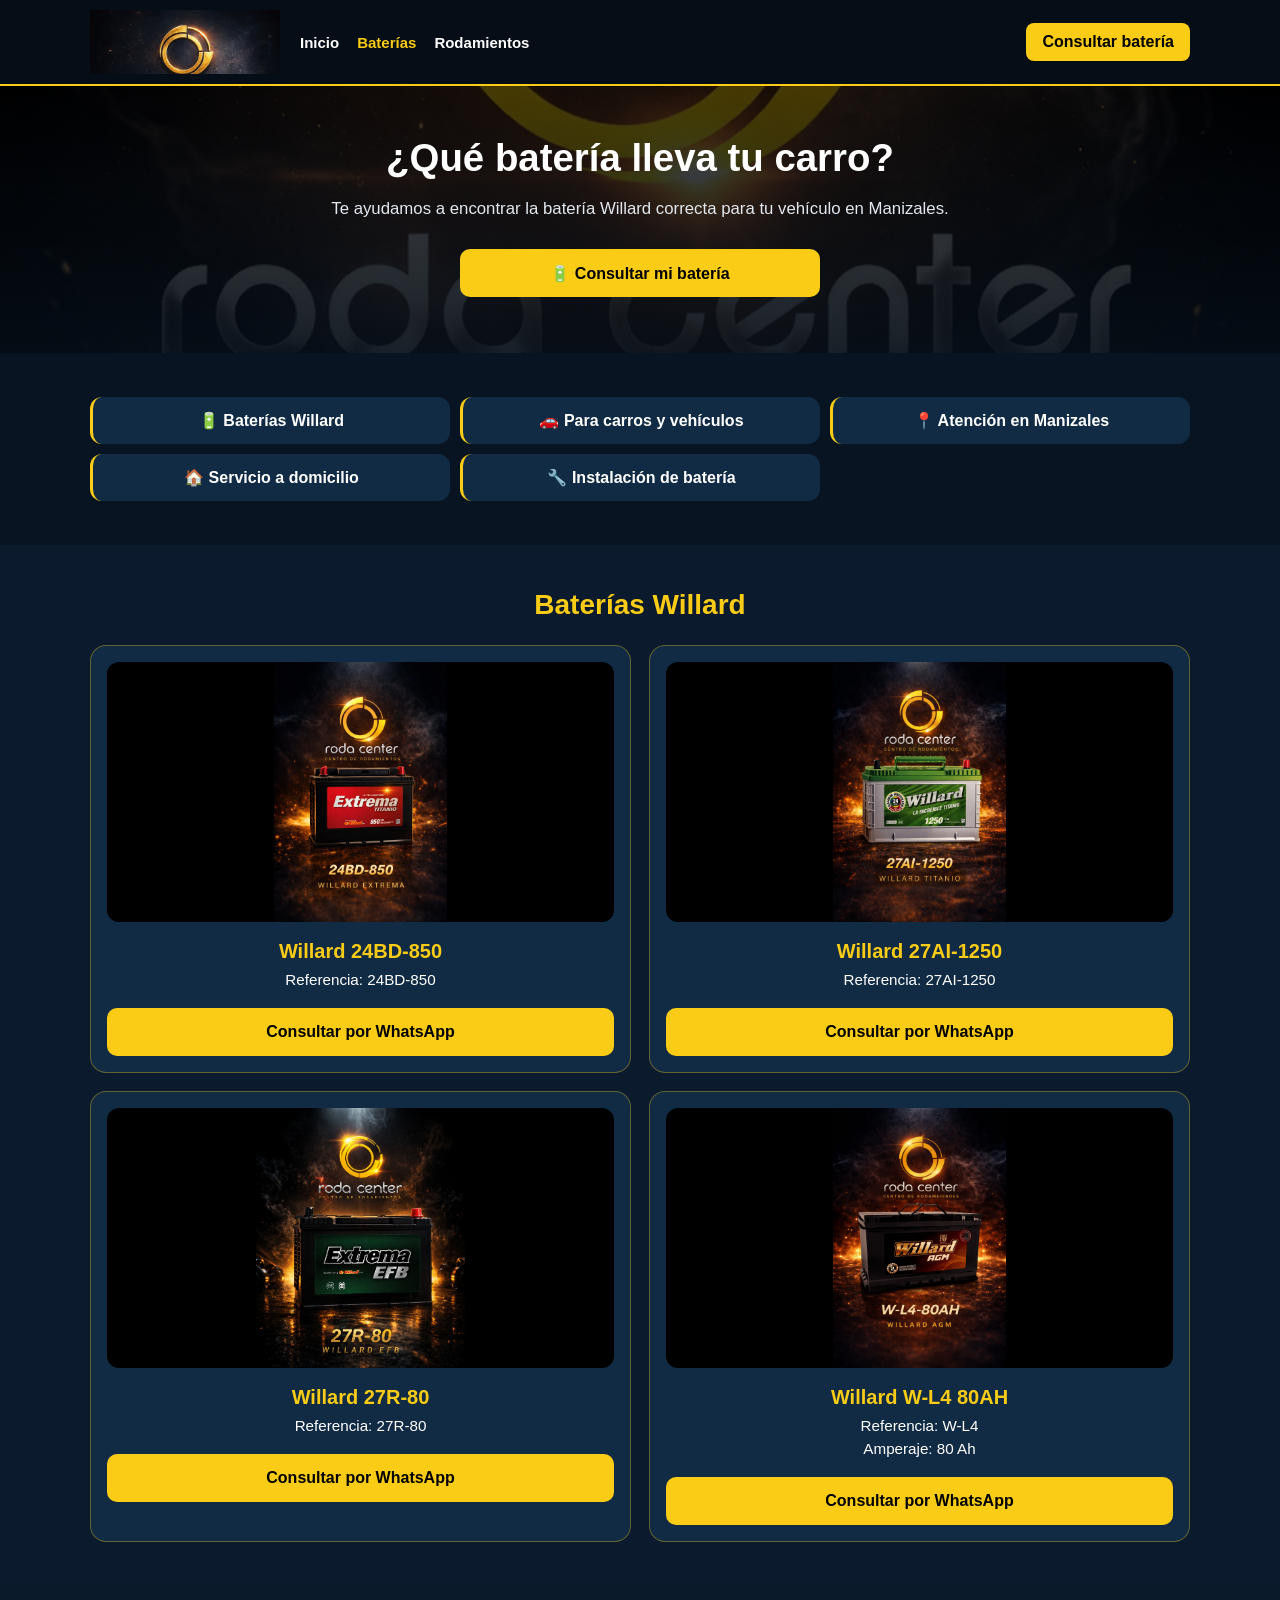
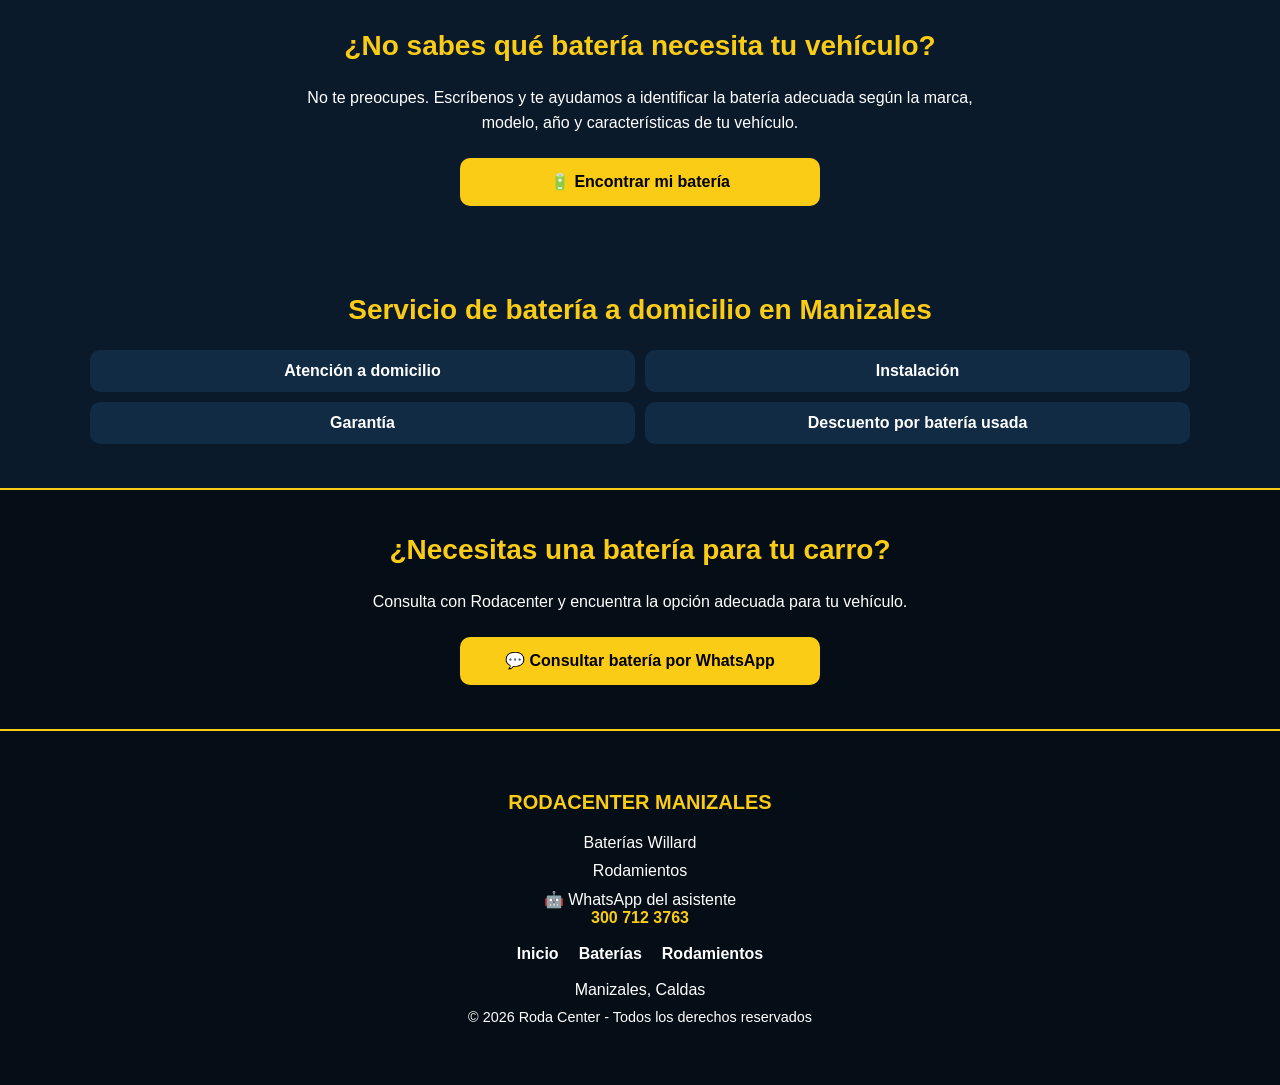
<file: baterias.html>
<!DOCTYPE html>
<html lang="es">
<head>
  <meta charset="UTF-8">
  <meta name="viewport" content="width=device-width, initial-scale=1.0">
  <title>Baterías Willard a domicilio en Manizales | Rodacenter</title>
  <meta name="description" content="Baterías Willard a domicilio en Manizales. Te ayudamos a encontrar la batería correcta para tu vehículo, con instalación y garantía. Consulta por WhatsApp con Rodacenter.">
  <meta property="og:title" content="Baterías Willard a domicilio en Manizales | Rodacenter">
  <meta property="og:description" content="Te ayudamos a encontrar la batería Willard correcta para tu vehículo en Manizales. Servicio a domicilio e instalación. Consulta por WhatsApp.">
  <meta property="og:type" content="website">
  <meta property="og:image" content="https://waltersanchezz.github.io/rodacenter-web/Imagenes_rodacenter/Bateria.png">
  <link rel="stylesheet" href="stylesbaterias.css">
  <style>
    html, body {
      overflow-x: hidden;
      max-width: 100%;
    }

    .bat-hero,
    .bat-trust,
    .bat-productos,
    .bat-ayuda,
    .bat-servicio,
    .bat-cta {
      box-sizing: border-box;
      padding: 44px 16px;
      text-align: center;
    }

    .bat-hero *,
    .bat-trust *,
    .bat-productos *,
    .bat-ayuda *,
    .bat-servicio *,
    .bat-cta * {
      box-sizing: border-box;
    }

    .bat-wrap {
      max-width: 1100px;
      margin: 0 auto;
    }

    .bat-hero {
      background: linear-gradient(rgba(0, 0, 0, 0.72), rgba(5, 13, 22, 0.92)),
        url("Imagenes_rodacenter/Rodacenter1.png");
      background-size: cover;
      background-position: center;
      padding: 48px 16px 56px;
    }

    .bat-hero h1 {
      color: #fff;
      font-size: 1.85rem;
      line-height: 1.25;
      margin: 0 0 14px;
    }

    .bat-hero p {
      color: #e2e8f0;
      font-size: 1.05rem;
      line-height: 1.5;
      margin: 0 auto 28px;
      max-width: 640px;
    }

    .bat-btn {
      display: inline-flex;
      align-items: center;
      justify-content: center;
      width: 100%;
      max-width: 360px;
      min-height: 48px;
      padding: 14px 20px;
      border-radius: 10px;
      background: #facc15;
      color: #000;
      font-weight: bold;
      text-decoration: none;
    }

    .bat-trust {
      background: #081421;
    }

    .bat-trust-list {
      list-style: none;
      margin: 0;
      padding: 0;
      display: grid;
      grid-template-columns: 1fr;
      gap: 10px;
    }

    .bat-trust-list li {
      background: #112b44;
      color: #fff;
      font-weight: bold;
      padding: 14px 16px;
      border-radius: 12px;
      border-left: 3px solid #facc15;
    }

    .bat-productos h2,
    .bat-ayuda h2,
    .bat-servicio h2,
    .bat-cta h2 {
      color: #facc15;
      margin: 0 0 24px;
    }

    .bat-grid {
      display: grid;
      grid-template-columns: 1fr;
      gap: 18px;
    }

    .bat-card {
      background: #112b44;
      border: 1px solid rgba(250, 204, 21, 0.35);
      border-radius: 16px;
      padding: 16px;
      text-align: center;
    }

    .bat-card img {
      width: 100%;
      height: 220px;
      object-fit: contain;
      background: #000;
      border-radius: 12px;
    }

    .bat-card h3 {
      color: #facc15;
      margin: 14px 0 8px;
      min-height: 0;
    }

    .bat-card p {
      color: #fff;
      margin: 0 0 6px;
      font-size: 0.95rem;
    }

    .bat-card .bat-btn {
      margin-top: 14px;
      max-width: none;
    }

    .bat-ayuda,
    .bat-servicio {
      background: #0b1a2a;
    }

    .bat-ayuda p,
    .bat-servicio p,
    .bat-cta p {
      color: #fff;
      line-height: 1.55;
      max-width: 720px;
      margin: 0 auto 22px;
    }

    .bat-servicio ul {
      list-style: none;
      margin: 0;
      padding: 0;
      display: grid;
      gap: 10px;
    }

    .bat-servicio li {
      background: #112b44;
      color: #fff;
      padding: 12px 16px;
      border-radius: 10px;
      font-weight: bold;
    }

    .bat-cta {
      background: #050d16;
      border-top: 2px solid #facc15;
    }

    @media (max-width: 767px) {
      /* 1. Header: área táctil mayor sin hinchar el header */
      .site-header-cta {
        box-sizing: border-box;
        min-height: 44px;
        padding: 10px 14px;
        display: inline-flex;
        align-items: center;
        justify-content: center;
        font-size: 14px;
        line-height: 1.2;
      }

      .site-nav a {
        box-sizing: border-box;
        display: inline-flex;
        align-items: center;
        min-height: 40px;
        padding: 8px 4px;
        font-size: 15px;
        line-height: 1.2;
      }

      .site-header-inner {
        gap: 8px 12px;
        padding: 8px 14px;
      }

      .site-nav {
        padding-top: 0;
        gap: 4px 14px;
      }

      /* 2. Productos: más alto útil, sin deformar */
      .bat-card img {
        width: 100%;
        height: auto;
        aspect-ratio: 2 / 3;
        object-fit: contain;
        object-position: center;
      }

      .bat-card {
        padding: 12px;
      }

      /* 3. Confianza: menos altura vertical en móvil */
      .bat-trust {
        padding: 24px 16px;
      }

      .bat-trust-list {
        grid-template-columns: 1fr 1fr;
        gap: 8px;
      }

      .bat-trust-list li {
        padding: 10px 10px;
        font-size: 0.9rem;
        border-radius: 10px;
        line-height: 1.3;
      }

      .bat-trust-list li:last-child {
        grid-column: 1 / -1;
      }
    }

    @media (min-width: 768px) {
      .bat-hero h1 {
        font-size: 2.4rem;
      }

      .bat-trust-list {
        grid-template-columns: repeat(3, 1fr);
      }

      .bat-grid {
        grid-template-columns: 1fr 1fr;
      }

      .bat-servicio ul {
        grid-template-columns: 1fr 1fr;
      }

      .bat-card img {
        height: 260px;
      }
    }
  </style>
</head>
<body>
  <header class="site-header">
    <div class="site-header-inner">
      <a class="site-logo" href="index.html" aria-label="Rodacenter Manizales - Inicio">
        <img src="Imagenes_rodacenter/Rodacenter.png" alt="Rodacenter">
      </a>
      <nav class="site-nav" aria-label="Principal">
        <a href="index.html">Inicio</a>
        <a href="baterias.html" aria-current="page">Baterías</a>
        <a href="rodamientos.html">Rodamientos</a>
      </nav>
      <a class="site-header-cta" href="https://wa.me/573007123763?text=Hola%2C%20quiero%20consultar%20una%20bater%C3%ADa%20para%20mi%20veh%C3%ADculo." target="_blank" rel="noopener noreferrer">Consultar batería</a>
    </div>
  </header>

  <section class="bat-hero">
    <div class="bat-wrap">
      <h1>¿Qué batería lleva tu carro?</h1>
      <p>Te ayudamos a encontrar la batería Willard correcta para tu vehículo en Manizales.</p>
      <a class="bat-btn" href="https://wa.me/573007123763?text=Hola%2C%20quiero%20consultar%20una%20bater%C3%ADa%20para%20mi%20veh%C3%ADculo." target="_blank" rel="noopener noreferrer">🔋 Consultar mi batería</a>
    </div>
  </section>

  <section class="bat-trust">
    <div class="bat-wrap">
      <ul class="bat-trust-list">
        <li>🔋 Baterías Willard</li>
        <li>🚗 Para carros y vehículos</li>
        <li>📍 Atención en Manizales</li>
        <li>🏠 Servicio a domicilio</li>
        <li>🔧 Instalación de batería</li>
      </ul>
    </div>
  </section>

  <section class="bat-productos">
    <div class="bat-wrap">
      <h2>Baterías Willard</h2>
      <div class="bat-grid">
        <article class="bat-card">
          <img src="Imagenes_rodacenter/BATERIA24BD-850.png" alt="Batería Willard 24BD-850">
          <h3>Willard 24BD-850</h3>
          <p>Referencia: 24BD-850</p>
          <a class="bat-btn" href="https://wa.me/573007123763?text=Hola%2C%20quiero%20consultar%20la%20bater%C3%ADa%20Willard%2024BD-850." target="_blank" rel="noopener noreferrer">Consultar por WhatsApp</a>
        </article>

        <article class="bat-card">
          <img src="Imagenes_rodacenter/BATERIA27AI-1250.png" alt="Batería Willard 27AI-1250">
          <h3>Willard 27AI-1250</h3>
          <p>Referencia: 27AI-1250</p>
          <a class="bat-btn" href="https://wa.me/573007123763?text=Hola%2C%20quiero%20consultar%20la%20bater%C3%ADa%20Willard%2027AI-1250." target="_blank" rel="noopener noreferrer">Consultar por WhatsApp</a>
        </article>

        <article class="bat-card">
          <img src="Imagenes_rodacenter/BATERIA27R-80.png" alt="Batería Willard 27R-80">
          <h3>Willard 27R-80</h3>
          <p>Referencia: 27R-80</p>
          <a class="bat-btn" href="https://wa.me/573007123763?text=Hola%2C%20quiero%20consultar%20la%20bater%C3%ADa%20Willard%2027R-80." target="_blank" rel="noopener noreferrer">Consultar por WhatsApp</a>
        </article>

        <article class="bat-card">
          <img src="Imagenes_rodacenter/BATERIAW-L4-80AH.png" alt="Batería Willard W-L4 80AH">
          <h3>Willard W-L4 80AH</h3>
          <p>Referencia: W-L4</p>
          <p>Amperaje: 80 Ah</p>
          <a class="bat-btn" href="https://wa.me/573007123763?text=Hola%2C%20quiero%20consultar%20la%20bater%C3%ADa%20Willard%20W-L4%2080AH." target="_blank" rel="noopener noreferrer">Consultar por WhatsApp</a>
        </article>
      </div>
    </div>
  </section>

  <section class="bat-ayuda">
    <div class="bat-wrap">
      <h2>¿No sabes qué batería necesita tu vehículo?</h2>
      <p>No te preocupes. Escríbenos y te ayudamos a identificar la batería adecuada según la marca, modelo, año y características de tu vehículo.</p>
      <a class="bat-btn" href="https://wa.me/573007123763?text=Hola%2C%20quiero%20consultar%20una%20bater%C3%ADa%20para%20mi%20veh%C3%ADculo." target="_blank" rel="noopener noreferrer">🔋 Encontrar mi batería</a>
    </div>
  </section>

  <section class="bat-servicio">
    <div class="bat-wrap">
      <h2>Servicio de batería a domicilio en Manizales</h2>
      <ul>
        <li>Atención a domicilio</li>
        <li>Instalación</li>
        <li>Garantía</li>
        <li>Descuento por batería usada</li>
      </ul>
    </div>
  </section>

  <section class="bat-cta">
    <div class="bat-wrap">
      <h2>¿Necesitas una batería para tu carro?</h2>
      <p>Consulta con Rodacenter y encuentra la opción adecuada para tu vehículo.</p>
      <a class="bat-btn" href="https://wa.me/573007123763?text=Hola%2C%20quiero%20consultar%20una%20bater%C3%ADa%20para%20mi%20veh%C3%ADculo." target="_blank" rel="noopener noreferrer">💬 Consultar batería por WhatsApp</a>
    </div>
  </section>

  <footer class="footer site-footer">
    <div class="container">
      <h3>RODACENTER MANIZALES</h3>
      <p>Baterías Willard</p>
      <p>Rodamientos</p>
      <p>🤖 WhatsApp del asistente<br>
        <a href="https://wa.me/573007123763?text=Hola%2C%20quiero%20consultar%20una%20bater%C3%ADa%20para%20mi%20veh%C3%ADculo." target="_blank" rel="noopener noreferrer">300 712 3763</a>
      </p>
      <nav class="site-footer-nav" aria-label="Pie de página">
        <a href="index.html">Inicio</a>
        <a href="baterias.html">Baterías</a>
        <a href="rodamientos.html">Rodamientos</a>
      </nav>
      <p>Manizales, Caldas</p>
      <p class="copyright">© 2026 Roda Center - Todos los derechos reservados</p>
    </div>
  </footer>
</body>
</html>
</file>
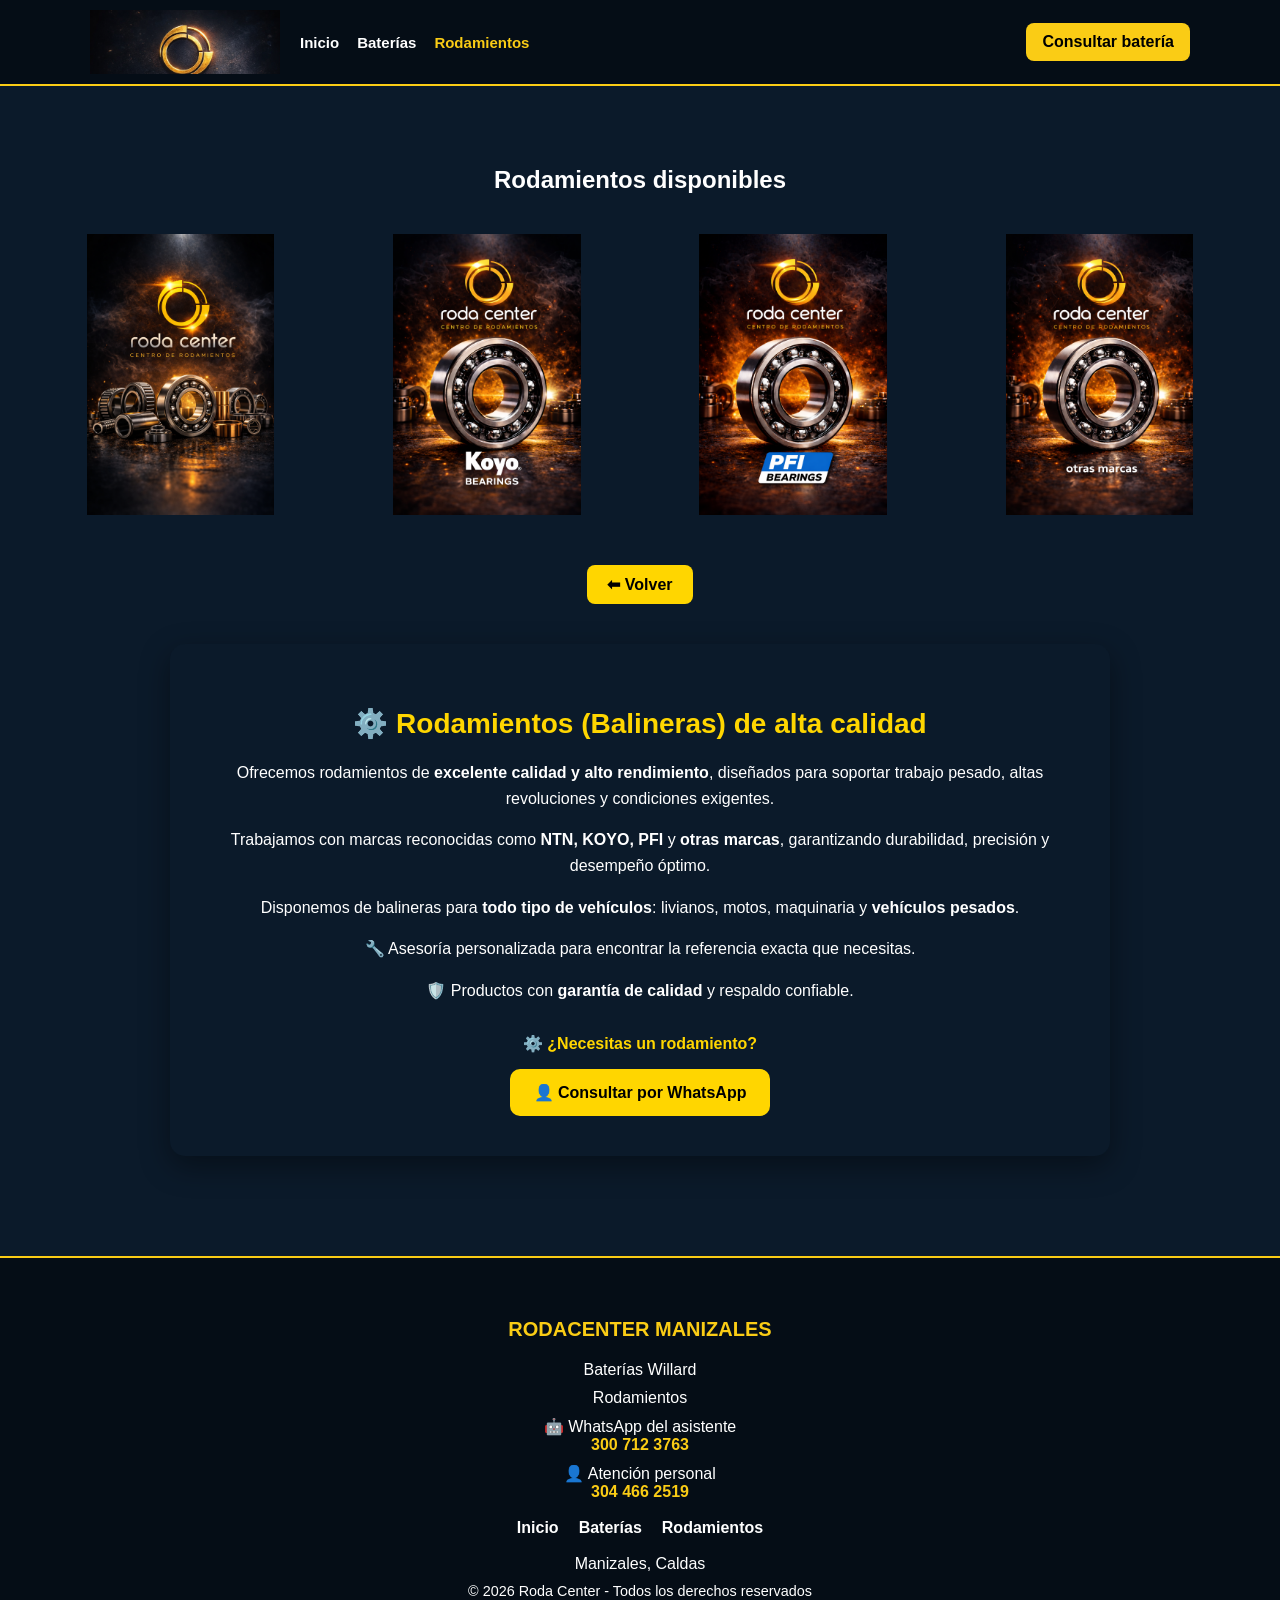
<file: rodamientos.html>
<!DOCTYPE html>
<html lang="es">
<head>
  <meta charset="UTF-8">
  <meta name="viewport" content="width=device-width, initial-scale=1.0">
  <title>Rodamientos</title>
  <link rel="stylesheet" href="stylesbalinera.css">
</head>

<body>
  <header class="site-header">
    <div class="site-header-inner">
      <a class="site-logo" href="index.html" aria-label="Rodacenter Manizales - Inicio">
        <img src="Imagenes_rodacenter/Rodacenter.png" alt="Rodacenter">
      </a>
      <nav class="site-nav" aria-label="Principal">
        <a href="index.html">Inicio</a>
        <a href="baterias.html">Baterías</a>
        <a href="rodamientos.html" aria-current="page">Rodamientos</a>
      </nav>
      <a class="site-header-cta" href="https://wa.me/573007123763?text=Hola%2C%20quiero%20consultar%20una%20bater%C3%ADa%20para%20mi%20veh%C3%ADculo." target="_blank" rel="noopener noreferrer">Consultar batería</a>
    </div>
  </header>

<section class="galeria">
  <h1>Rodamientos disponibles</h1>

  <div class="grid">
    <img src="Imagenes_rodacenter/ntnbearing.png" alt="Rodamientos NTN">
    <img src="Imagenes_rodacenter/koyobearing.png" alt="Rodamientos KOYO">
    <img src="Imagenes_rodacenter/pfibearing.png" alt="Rodamientos PFI">
    <img src="Imagenes_rodacenter/otrasmarcas.png" alt="Otras marcas de rodamientos">
  </div>

  <a href="index.html" class="volver">⬅ Volver</a>

  <section class="info-rodamientos">
  <h2>⚙️ Rodamientos (Balineras) de alta calidad</h2>

  <p>
    Ofrecemos rodamientos de <strong>excelente calidad y alto rendimiento</strong>, 
    diseñados para soportar trabajo pesado, altas revoluciones y condiciones exigentes.
  </p>

  <p>
    Trabajamos con marcas reconocidas como <strong>NTN, KOYO, PFI</strong> y 
    <strong>otras marcas</strong>, garantizando durabilidad, precisión y desempeño óptimo.
  </p>

  <p>
    Disponemos de balineras para <strong>todo tipo de vehículos</strong>: 
    livianos, motos, maquinaria y <strong>vehículos pesados</strong>.
  </p>

  <p>
    🔧 Asesoría personalizada para encontrar la referencia exacta que necesitas.
  </p>

  <p>
    🛡️ Productos con <strong>garantía de calidad</strong> y respaldo confiable.
  </p>

  <div class="cta-pagina">
    <p class="cta-pregunta">⚙️ ¿Necesitas un rodamiento?</p>
    <a class="btn-cta btn-cta-humano" href="https://wa.me/573044662519?text=Hola%2C%20quiero%20hablar%20directamente%20con%20Rodacenter." target="_blank" rel="noopener noreferrer">
      👤 Consultar por WhatsApp
    </a>
  </div>
</section>

</section>

<footer class="footer site-footer">
  <div class="container">
    <h3>RODACENTER MANIZALES</h3>
    <p>Baterías Willard</p>
    <p>Rodamientos</p>
    <p>🤖 WhatsApp del asistente<br>
      <a href="https://wa.me/573007123763?text=Hola%2C%20quiero%20consultar%20una%20bater%C3%ADa%20para%20mi%20veh%C3%ADculo." target="_blank" rel="noopener noreferrer">300 712 3763</a>
    </p>
    <p>👤 Atención personal<br>
      <a href="https://wa.me/573044662519?text=Hola%2C%20quiero%20hablar%20directamente%20con%20Rodacenter." target="_blank" rel="noopener noreferrer">304 466 2519</a>
    </p>
    <nav class="site-footer-nav" aria-label="Pie de página">
      <a href="index.html">Inicio</a>
      <a href="baterias.html">Baterías</a>
      <a href="rodamientos.html">Rodamientos</a>
    </nav>
    <p>Manizales, Caldas</p>
    <p class="copyright">© 2026 Roda Center - Todos los derechos reservados</p>
  </div>
</footer>
</body>
</html>
</file>
<file: stylesbaterias.css>
body {
  margin: 0;
  font-family: Arial, sans-serif;
  background-color: #f5f5f5;
}

/* HERO */
.hero {
  background: linear-gradient(rgba(0,0,0,0.8), rgba(0,0,0,0.9)),
              url("Imagenes_rodacenter/Rodacenter1.png"); /* puedes usar tu imagen */
  background-size: cover;
  background-position: center;
  color: var(--blanco);
  text-align: center;
  padding: 80px 20px;
}

.hero__content {
  max-width: 600px;
  margin: 0 auto;
}


.btn {
  display: inline-block;
  margin-top: 20px;
  padding: 14px 30px;
  background: var(--dorado);
  color: black;
  text-decoration: none;
  border-radius: 10px;
  font-weight: bold;
  transition: all 0.3s ease;
}

.btn:hover {
  background: #eab308;
  transform: scale(1.05);
}
/* SECCIONES */
section {
  padding: 40px 20px;
  text-align: center;
}

.card {
  transition: transform 0.3s ease;
}

.card:hover {
  transform: translateY(-10px);
  box-shadow: 0 15px 30px rgba(250, 204, 21, 0.3);
}

/* CARDS */
.card {
  background: var(--blanco);
  padding: 25px;
  border-radius: 16px;
  width: 280px;
  box-shadow: 0 10px 25px rgba(0,0,0,0.2);
  text-align: center;
  transition: all 0.3s ease;
}

/* GALERÍA */
.galeria {
  background: #0b1a2a;
  padding: 60px 20px;
  text-align: center;
  color: white;
}

.grid {
  display: grid;
  grid-template-columns: repeat(auto-fit, minmax(280px, 1fr));
  gap: 25px;
  padding: 20px;
}

/* contenido (videos + imágenes trabajos reales) */
.grid img,
.grid video {
  width: 100%;
  aspect-ratio: 1/1; /* para videos */
  object-fit: contain;
  border-radius: 12px;
  transition: transform 0.3s ease, box-shadow 0.3s ease;
}

/* hover */
.grid img:hover,
.grid video:hover {
  transform: scale(1.05);
  box-shadow: 0 10px 25px rgba(0,0,0,0.5);
}

/* CTA */
.cta {
  background-color: black;
  color: white;
}

/* WHATSAPP */
.whatsapp {
  position: fixed;
  bottom: 20px;
  right: 20px;
  background: #25D366;
  color: white;
  padding: 15px;
  border-radius: 50%;
  font-size: 24px;
  box-shadow: 0 5px 15px rgba(0,0,0,0.4);
  display: flex;
  align-items: center;
  justify-content: center;
}

.container {
  max-width: 1100px;
  margin: 0 auto;
}

.servicios {
  display: flex;
  flex-wrap: wrap;
  justify-content: center;
  gap: 20px;
}

h2 {
  font-size: 28px;
  margin-bottom: 20px;
}

h3 {
  font-size: 20px;
  margin: 10px 0;
}

.container {
  max-width: 1100px;
  margin: 0 auto;
}

/* 👇 PEGA TODO DESDE AQUÍ HACIA ABAJO */

.cta-secundario {
  text-align: center;
  margin: 30px 0;
}

.cta-secundario a {
  background: #ffd000;
  color: black;
  padding: 12px 25px;
  border-radius: 8px;
  text-decoration: none;
  font-weight: bold;
}

.confianza {
  text-align: center;
  padding: 40px 20px;
}

.confianza {
  background: #0b1a2a;
  padding: 60px 20px;
  text-align: center;
}

.confianza h2 {
  color: #d4e157;
  margin-bottom: 30px;
}

.confianza .items {
  display: grid;
  grid-template-columns: repeat(auto-fit, minmax(200px, 1fr));
  gap: 20px;
}

.confianza .items div {
  background: #112b44;
  padding: 20px;
  border-radius: 10px;
  color: white;
  font-weight: bold;
}

.beneficios {
  display: grid;
  grid-template-columns: repeat(auto-fit, minmax(200px, 1fr));
  gap: 20px;
  margin-top: 20px;
}

section {
  padding: 60px 20px;
}

.cards {
  display: flex;
  justify-content: center;
  gap: 20px;
  flex-wrap: wrap;
}

.servicios {
  background-color: #f8fafc;
}

/* COLORES RODACENTER */
:root {
  --negro: #0f172a;
  --gris-oscuro: #3a3b1e;
  --dorado: #facc15;
  --blanco: #ffffff;
}

.logo {
  width: 80px;
  margin-bottom: 15px;
}

body {
  background-color: #f1f5f9;
}

section {
  background: #0b1a2d;
  padding: 60px 20px;
}

h2 {
  color: rgb(216, 226, 85);
  text-align: center;
  margin-bottom: 30px;
}

.card img {
  width: 100%;
  height: 200px;
  object-fit: contain;
  background-color: #000; /* opcional para que se vea elegante */
  border-radius: 10px;
}
.card img {
  width: 100%;
  height: 200px;
  object-fit: contain;
  background-color: #000; /* opcional para que se vea elegante */
  border-radius: 10px;
}

.card {
  background: #fce111;
  border-radius: 15px;
  padding: 15px;
  box-shadow: 0 5px 15px rgba(0,0,0,0.4);
}

.fade-in {
  opacity: 0;
  transform: translateY(20px);
  animation: fadeIn 1s ease forwards;
}

@keyframes fadeIn {
  to {
    opacity: 1;
    transform: translateY(0);
  }
}

.volver {
  display: inline-block;
  margin-top: 30px;
  background: #ffd600;
  color: black;
  padding: 10px 20px;
  border-radius: 8px;
  text-decoration: none;
  font-weight: bold;
}

.volver:hover {
  background: #ffcc00;
}

.info-baterias {
  background: #0b1a2a;
  color: white;
  padding: 40px 20px;
  text-align: center;
  max-width: 900px;
  margin: 40px auto;
  border-radius: 15px;
  box-shadow: 0 10px 30px rgba(0,0,0,0.4);
}

.info-baterias h2 {
  color: #ffd600;
  margin-bottom: 20px;
}

.info-baterias p {
  margin-bottom: 12px;
  font-size: 16px;
  line-height: 1.6;
}

.info-baterias .contacto {
  margin-top: 20px;
  font-size: 18px;
  color: #ffd600;
}

.cta-pagina {
  margin-top: 28px;
}

.cta-pregunta {
  font-size: 18px;
  font-weight: bold;
  color: #ffd600;
  margin: 18px 0 10px;
}

.cta-pregunta-sec {
  margin-top: 28px;
}

.btn-cta {
  display: inline-block;
  padding: 14px 24px;
  border-radius: 10px;
  text-decoration: none;
  font-weight: bold;
}

.btn-cta-bot {
  background: #ffd600;
  color: #000;
}

.btn-cta-humano {
  background: transparent;
  color: #ffd600;
  border: 2px solid #ffd600;
}

/* HEADER / FOOTER GLOBAL */
.site-header {
  background: #050d16;
  border-bottom: 2px solid #facc15;
  position: sticky;
  top: 0;
  z-index: 1000;
}

.site-header-inner {
  max-width: 1100px;
  margin: 0 auto;
  padding: 10px 16px;
  display: flex;
  flex-wrap: wrap;
  align-items: center;
  gap: 12px 20px;
}

.site-logo {
  display: block;
  width: 190px;
  height: 64px;
  overflow: hidden;
  flex-shrink: 0;
}

.site-logo img {
  width: 190px;
  height: 64px;
  object-fit: cover;
  object-position: center 6%;
  display: block;
}

.site-nav {
  display: flex;
  flex-wrap: wrap;
  align-items: center;
  gap: 8px 18px;
  flex: 1;
}

.site-nav a {
  color: #fff;
  text-decoration: none;
  font-weight: bold;
  font-size: 15px;
}

.site-nav a:hover,
.site-nav a[aria-current="page"] {
  color: #facc15;
}

.site-header-cta {
  display: inline-block;
  background: #facc15;
  color: #000;
  text-decoration: none;
  font-weight: bold;
  padding: 10px 16px;
  border-radius: 8px;
  white-space: nowrap;
  margin-left: auto;
}

.site-header-cta:hover {
  background: #eab308;
  color: #000;
}

.footer {
  background: #050d16;
  border-top: 2px solid #facc15;
  text-align: center;
  padding: 50px 20px;
}

.footer h3 {
  color: #facc15;
  margin-bottom: 20px;
}

.footer p {
  color: white;
  margin: 10px 0;
}

.footer a {
  color: #facc15;
  font-weight: bold;
  text-decoration: none;
}

.footer a:hover {
  text-decoration: underline;
}

.copyright {
  color: #94a3b8;
  margin-top: 20px;
  font-size: 0.9rem;
}

.site-footer-nav {
  display: flex;
  flex-wrap: wrap;
  justify-content: center;
  gap: 12px 20px;
  margin: 18px 0;
}

.site-footer-nav a {
  color: #fff;
}

.site-footer-nav a:hover,
.site-footer-nav a[aria-current="page"] {
  color: #facc15;
}

@media (max-width: 768px) {
  .site-header-inner {
    justify-content: space-between;
  }

  .site-nav {
    flex: 1 1 100%;
    justify-content: center;
    order: 3;
    padding-top: 4px;
  }

  .site-header-cta {
    margin-left: 0;
    font-size: 14px;
    padding: 8px 12px;
  }

  .site-logo,
  .site-logo img {
    width: 148px;
    height: 54px;
  }
}
</file>
<file: stylesbalinera.css>
body {
  margin: 0;
  font-family: Arial, sans-serif;
  background-color: #f5f5f5;
}

/* HERO */
.hero {
  background: linear-gradient(rgba(0,0,0,0.8), rgba(0,0,0,0.9)),
              url("Imagenes_rodacenter/Rodacenter1.png"); /* puedes usar tu imagen */
  background-size: cover;
  background-position: center;
  color: var(--blanco);
  text-align: center;
  padding: 80px 20px;
}

.hero__content {
  max-width: 600px;
  margin: 0 auto;
}


.btn {
  display: inline-block;
  margin-top: 20px;
  padding: 14px 30px;
  background: var(--dorado);
  color: black;
  text-decoration: none;
  border-radius: 10px;
  font-weight: bold;
  transition: all 0.3s ease;
}

.btn:hover {
  background: #eab308;
  transform: scale(1.05);
}
/* SECCIONES */
section {
  padding: 40px 20px;
  text-align: center;
}

.card {
  transition: transform 0.3s ease;
}

.card:hover {
  transform: translateY(-10px);
  box-shadow: 0 15px 30px rgba(250, 204, 21, 0.3);
}

/* CARDS */
.card {
  background: var(--blanco);
  padding: 25px;
  border-radius: 16px;
  width: 280px;
  box-shadow: 0 10px 25px rgba(0,0,0,0.2);
  text-align: center;
  transition: all 0.3s ease;
}

/* GALERÍA */
.galeria {
  background: #0b1a2a;
  padding: 60px 20px;
  text-align: center;
  color: white;
}

.grid {
  display: grid;
  grid-template-columns: repeat(auto-fit, minmax(280px, 1fr));
  gap: 25px;
  padding: 20px;
}

/* contenido (videos + imágenes trabajos reales) */
.grid img,
.grid video {
  width: 100%;
  aspect-ratio: 1/1; /* para videos */
  object-fit: contain;
  border-radius: 12px;
  transition: transform 0.3s ease, box-shadow 0.3s ease;
}

/* hover */
.grid img:hover,
.grid video:hover {
  transform: scale(1.05);
  box-shadow: 0 10px 25px rgba(0,0,0,0.5);
}

/* CTA */
.cta {
  background-color: black;
  color: white;
}

/* WHATSAPP */
.whatsapp {
  position: fixed;
  bottom: 20px;
  right: 20px;
  background: #25D366;
  color: white;
  padding: 15px;
  border-radius: 50%;
  font-size: 24px;
  box-shadow: 0 5px 15px rgba(0,0,0,0.4);
  display: flex;
  align-items: center;
  justify-content: center;
}

.container {
  max-width: 1100px;
  margin: 0 auto;
}

.servicios {
  display: flex;
  flex-wrap: wrap;
  justify-content: center;
  gap: 20px;
}

h2 {
  font-size: 28px;
  margin-bottom: 20px;
}

h3 {
  font-size: 20px;
  margin: 10px 0;
}

.container {
  max-width: 1100px;
  margin: 0 auto;
}

/* 👇 PEGA TODO DESDE AQUÍ HACIA ABAJO */

.cta-secundario {
  text-align: center;
  margin: 30px 0;
}

.cta-secundario a {
  background: #ffd000;
  color: black;
  padding: 12px 25px;
  border-radius: 8px;
  text-decoration: none;
  font-weight: bold;
}

.confianza {
  text-align: center;
  padding: 40px 20px;
}

.confianza {
  background: #0b1a2a;
  padding: 60px 20px;
  text-align: center;
}

.confianza h2 {
  color: #d4e157;
  margin-bottom: 30px;
}

.confianza .items {
  display: grid;
  grid-template-columns: repeat(auto-fit, minmax(200px, 1fr));
  gap: 20px;
}

.confianza .items div {
  background: #112b44;
  padding: 20px;
  border-radius: 10px;
  color: white;
  font-weight: bold;
}

.beneficios {
  display: grid;
  grid-template-columns: repeat(auto-fit, minmax(200px, 1fr));
  gap: 20px;
  margin-top: 20px;
}

section {
  padding: 60px 20px;
}

.cards {
  display: flex;
  justify-content: center;
  gap: 20px;
  flex-wrap: wrap;
}

.servicios {
  background-color: #f8fafc;
}

/* COLORES RODACENTER */
:root {
  --negro: #0f172a;
  --gris-oscuro: #3a3b1e;
  --dorado: #facc15;
  --blanco: #ffffff;
}

.logo {
  width: 80px;
  margin-bottom: 15px;
}

body {
  background-color: #f1f5f9;
}

section {
  background: #0b1a2d;
  padding: 60px 20px;
}

h2 {
  color: rgb(216, 226, 85);
  text-align: center;
  margin-bottom: 30px;
}

.card img {
  width: 100%;
  height: 200px;
  object-fit: contain;
  background-color: #000; /* opcional para que se vea elegante */
  border-radius: 10px;
}
.card img {
  width: 100%;
  height: 200px;
  object-fit: contain;
  background-color: #000; /* opcional para que se vea elegante */
  border-radius: 10px;
}

.card {
  background: #fce111;
  border-radius: 15px;
  padding: 15px;
  box-shadow: 0 5px 15px rgba(0,0,0,0.4);
}

.fade-in {
  opacity: 0;
  transform: translateY(20px);
  animation: fadeIn 1s ease forwards;
}

@keyframes fadeIn {
  to {
    opacity: 1;
    transform: translateY(0);
  }
}

.volver {
  display: inline-block;
  margin-top: 30px;
  background: #ffd600;
  color: black;
  padding: 10px 20px;
  border-radius: 8px;
  text-decoration: none;
  font-weight: bold;
}

.volver:hover {
  background: #ffcc00;
}

.info-rodamientos {
  background: #0b1a2a;
  color: white;
  padding: 40px 20px;
  text-align: center;
  max-width: 900px;
  margin: 40px auto;
  border-radius: 15px;
  box-shadow: 0 10px 30px rgba(0,0,0,0.4);
}

.info-rodamientos h2 {
  color: #ffd600;
  margin-bottom: 20px;
}

.info-rodamientos p {
  margin-bottom: 12px;
  font-size: 16px;
  line-height: 1.6;
}

.info-rodamientos .contacto {
  margin-top: 20px;
  font-size: 18px;
  color: #ffd600;
}

.cta-pagina {
  margin-top: 28px;
}

.cta-pregunta {
  font-size: 18px;
  font-weight: bold;
  color: #ffd600;
  margin: 18px 0 10px;
}

.btn-cta {
  display: inline-block;
  padding: 14px 24px;
  border-radius: 10px;
  text-decoration: none;
  font-weight: bold;
}

.btn-cta-humano {
  background: #ffd600;
  color: #000;
}

/* HEADER / FOOTER GLOBAL */
.site-header {
  background: #050d16;
  border-bottom: 2px solid #facc15;
  position: sticky;
  top: 0;
  z-index: 1000;
}

.site-header-inner {
  max-width: 1100px;
  margin: 0 auto;
  padding: 10px 16px;
  display: flex;
  flex-wrap: wrap;
  align-items: center;
  gap: 12px 20px;
}

.site-logo {
  display: block;
  width: 190px;
  height: 64px;
  overflow: hidden;
  flex-shrink: 0;
}

.site-logo img {
  width: 190px;
  height: 64px;
  object-fit: cover;
  object-position: center 6%;
  display: block;
}

.site-nav {
  display: flex;
  flex-wrap: wrap;
  align-items: center;
  gap: 8px 18px;
  flex: 1;
}

.site-nav a {
  color: #fff;
  text-decoration: none;
  font-weight: bold;
  font-size: 15px;
}

.site-nav a:hover,
.site-nav a[aria-current="page"] {
  color: #facc15;
}

.site-header-cta {
  display: inline-block;
  background: #facc15;
  color: #000;
  text-decoration: none;
  font-weight: bold;
  padding: 10px 16px;
  border-radius: 8px;
  white-space: nowrap;
  margin-left: auto;
}

.site-header-cta:hover {
  background: #eab308;
  color: #000;
}

.footer {
  background: #050d16;
  border-top: 2px solid #facc15;
  text-align: center;
  padding: 50px 20px;
}

.footer h3 {
  color: #facc15;
  margin-bottom: 20px;
}

.footer p {
  color: white;
  margin: 10px 0;
}

.footer a {
  color: #facc15;
  font-weight: bold;
  text-decoration: none;
}

.footer a:hover {
  text-decoration: underline;
}

.copyright {
  color: #94a3b8;
  margin-top: 20px;
  font-size: 0.9rem;
}

.site-footer-nav {
  display: flex;
  flex-wrap: wrap;
  justify-content: center;
  gap: 12px 20px;
  margin: 18px 0;
}

.site-footer-nav a {
  color: #fff;
}

.site-footer-nav a:hover,
.site-footer-nav a[aria-current="page"] {
  color: #facc15;
}

@media (max-width: 768px) {
  .site-header-inner {
    justify-content: space-between;
  }

  .site-nav {
    flex: 1 1 100%;
    justify-content: center;
    order: 3;
    padding-top: 4px;
  }

  .site-header-cta {
    margin-left: 0;
    font-size: 14px;
    padding: 8px 12px;
  }

  .site-logo,
  .site-logo img {
    width: 148px;
    height: 54px;
  }
}
</file>
